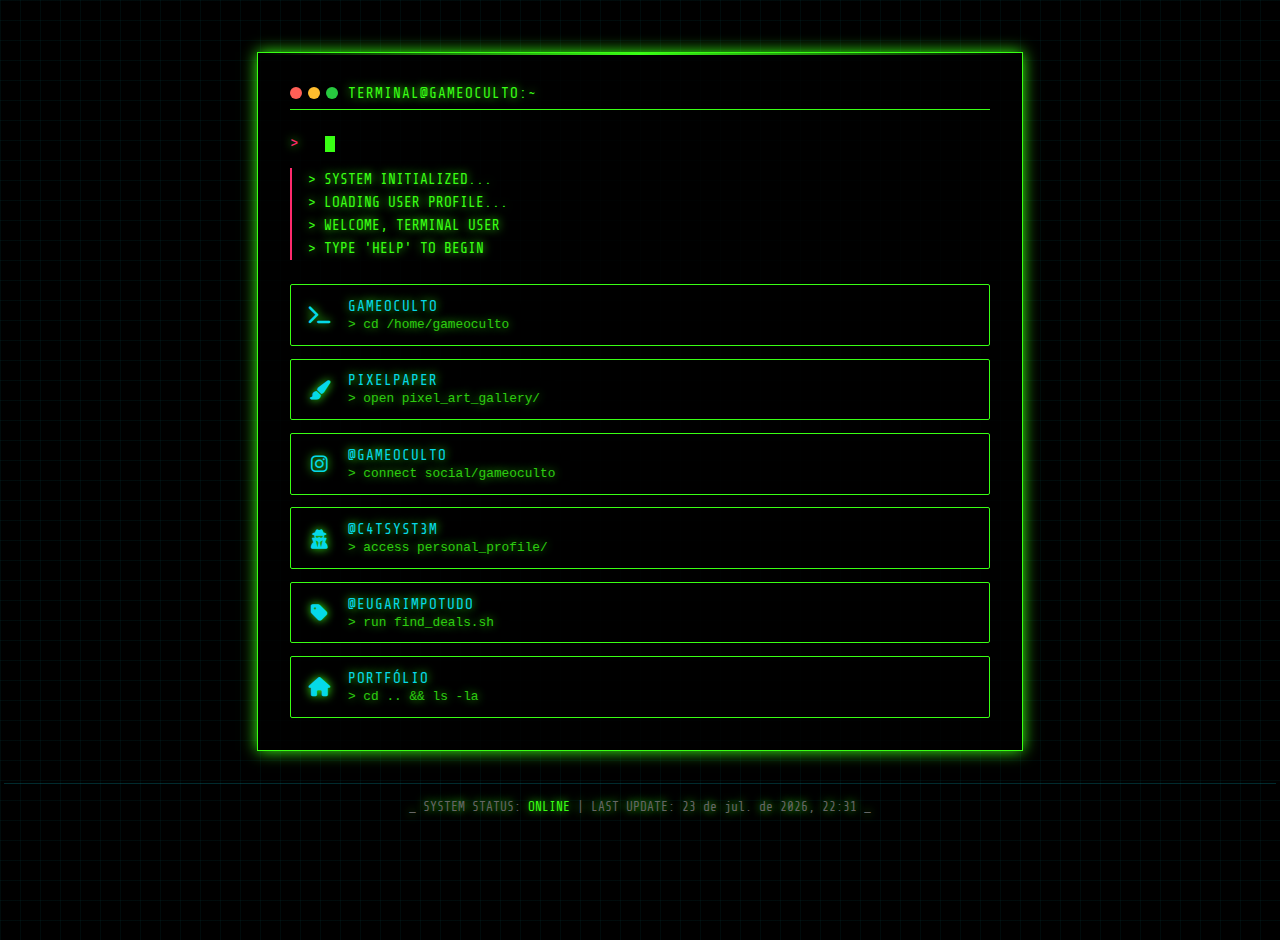
<file: links.html>
<!DOCTYPE html>
<html lang="pt-BR">
<head>
    <meta charset="UTF-8">
    <meta name="viewport" content="width=device-width, initial-scale=1.0">
    <title>Meus Links | GameOculto & C4TSYST3M</title>
    <link rel="stylesheet" href="https://cdnjs.cloudflare.com/ajax/libs/font-awesome/6.0.0-beta3/css/all.min.css">
    <style>
        @import url('https://fonts.googleapis.com/css2?family=Share+Tech+Mono&display=swap');
        
        :root {
            --neon-green: #39ff14;
            --neon-pink: #ff2a6d;
            --neon-blue: #05d9e8;
            --neon-purple: #d300c5;
            --dark-bg: #0a0a0a;
            --darker-bg: #000000;
            --terminal-glow: 0 0 10px var(--neon-green);
        }

        body {
            background-color: var(--darker-bg);
            color: var(--neon-green);
            font-family: 'Share Tech Mono', monospace;
            margin: 0;
            padding: 20px;
            min-height: 100vh;
            display: flex;
            flex-direction: column;
            align-items: center;
            background-image: 
                linear-gradient(rgba(5, 217, 232, 0.05) 1px, transparent 1px),
                linear-gradient(90deg, rgba(5, 217, 232, 0.05) 1px, transparent 1px);
            background-size: 20px 20px;
            text-shadow: var(--terminal-glow);
        }

        .container {
            max-width: 700px;
            width: 100%;
            text-align: left;
            padding: 2rem;
            border: 1px solid var(--neon-green);
            box-shadow: 0 0 15px var(--neon-green);
            background-color: rgba(0, 0, 0, 0.8);
            margin-top: 2rem;
            position: relative;
            overflow: hidden;
        }

        .container::before {
            content: '';
            position: absolute;
            top: 0;
            left: 0;
            right: 0;
            height: 2px;
            background: linear-gradient(90deg, transparent, var(--neon-green), transparent);
            animation: scanline 4s linear infinite;
        }

        @keyframes scanline {
            0% { transform: translateY(-100%); }
            100% { transform: translateY(100vh); }
        }

        .terminal-header {
            display: flex;
            align-items: center;
            margin-bottom: 1.5rem;
            padding-bottom: 0.5rem;
            border-bottom: 1px solid var(--neon-green);
        }

        .terminal-buttons {
            display: flex;
            gap: 6px;
            margin-right: 10px;
        }

        .terminal-btn {
            width: 12px;
            height: 12px;
            border-radius: 50%;
        }

        .btn-close { background-color: #ff5f56; }
        .btn-minimize { background-color: #ffbd2e; }
        .btn-maximize { background-color: #27c93f; }

        .terminal-title {
            color: var(--neon-green);
            font-size: 0.9rem;
            text-transform: uppercase;
            letter-spacing: 1px;
        }

        .profile-img {
            width: 100px;
            height: 100px;
            border-radius: 5px;
            border: 1px solid var(--neon-green);
            margin: 0 0 1.5rem 0;
            box-shadow: 0 0 10px var(--neon-green);
            image-rendering: pixelated;
        }

        h1 {
            color: var(--neon-blue);
            font-size: 1.5rem;
            margin: 0.5rem 0;
            text-transform: uppercase;
            letter-spacing: 2px;
        }

        .typing-text {
            border-right: 2px solid var(--neon-green);
            animation: blink 0.7s step-end infinite;
            padding-right: 5px;
            display: inline-block;
        }

        @keyframes blink {
            from, to { border-color: transparent; }
            50% { border-color: var(--neon-green); }
        }

        .bio {
            color: var(--neon-green);
            margin: 1rem 0;
            line-height: 1.6;
            font-size: 0.9rem;
            border-left: 2px solid var(--neon-pink);
            padding-left: 1rem;
        }

        .prompt {
            color: var(--neon-pink);
            margin-right: 5px;
        }

        .links {
            display: flex;
            flex-direction: column;
            gap: 0.8rem;
            margin-top: 1.5rem;
        }

        .link-item {
            background: rgba(0, 0, 0, 0.3);
            border: 1px solid var(--neon-green);
            border-radius: 2px;
            padding: 0.8rem 1rem;
            display: flex;
            align-items: center;
            text-decoration: none;
            color: var(--neon-green);
            transition: all 0.3s ease;
            position: relative;
            overflow: hidden;
        }

        .link-item::before {
            content: '>';
            position: absolute;
            left: 5px;
            color: var(--neon-pink);
            opacity: 0;
            transition: all 0.3s ease;
        }

        .link-item:hover {
            transform: translateX(10px);
            box-shadow: 0 0 15px var(--neon-green);
            border-color: var(--neon-blue);
            background: rgba(5, 217, 232, 0.1);
        }

        .link-item:hover::before {
            opacity: 1;
            left: 10px;
        }

        .link-item i {
            font-size: 1.2rem;
            margin-right: 1rem;
            color: var(--neon-blue);
            min-width: 25px;
            text-align: center;
        }

        .link-text {
            text-align: left;
        }

        .link-title {
            font-weight: normal;
            display: block;
            color: var(--neon-blue);
            text-transform: uppercase;
            font-size: 0.9rem;
            letter-spacing: 1px;
        }

        .link-desc {
            font-size: 0.8rem;
            color: var(--neon-green);
            opacity: 0.8;
            font-family: 'Courier New', monospace;
        }

        footer {
            margin-top: 2rem;
            color: #666;
            font-size: 0.8rem;
            text-align: center;
            padding: 1rem;
            border-top: 1px solid rgba(5, 217, 232, 0.2);
            width: 100%;
        }

        .cursor {
            display: inline-block;
            width: 10px;
            height: 1rem;
            background-color: var(--neon-green);
            margin-left: 5px;
            animation: blink 1s step-end infinite;
            vertical-align: middle;
        }

        @media (max-width: 768px) {
            .container {
                padding: 1.2rem;
                margin: 1rem;
            }
            
            h1 {
                font-size: 1.3rem;
            }
            
            .link-item {
                padding: 0.7rem;
            }
        }
    </style>
</head>
<body>
    <div class="container">
        <div class="terminal-header">
            <div class="terminal-buttons">
                <div class="terminal-btn btn-close"></div>
                <div class="terminal-btn btn-minimize"></div>
                <div class="terminal-btn btn-maximize"></div>
            </div>
            <div class="terminal-title">terminal@gameoculto:~</div>
        </div>

        <div class="typing-container">
            <span class="prompt">></span> <span id="typing-text" class="typing-text"></span><span class="cursor"></span>
        </div>
        
        <div class="bio">
            > SYSTEM INITIALIZED...<br>
            > LOADING USER PROFILE...<br>
            > WELCOME, TERMINAL USER<br>
            > TYPE 'HELP' TO BEGIN
        </div>
        
        <div class="links">
            <a href="https://gameoculto.site" target="_blank" class="link-item">
                <i class="fas fa-terminal"></i>
                <div class="link-text">
                    <span class="link-title">GameOculto</span>
                    <span class="link-desc">> cd /home/gameoculto</span>
                </div>
            </a>
            
            <a href="https://pixelpaper.art" target="_blank" class="link-item">
                <i class="fas fa-paint-brush"></i>
                <div class="link-text">
                    <span class="link-title">PixelPaper</span>
                    <span class="link-desc">> open pixel_art_gallery/</span>
                </div>
            </a>
            
            <a href="https://instagram.com/gameoculto" target="_blank" class="link-item">
                <i class="fab fa-instagram"></i>
                <div class="link-text">
                    <span class="link-title">@gameoculto</span>
                    <span class="link-desc">> connect social/gameoculto</span>
                </div>
            </a>
            
            <a href="https://instagram.com/c4tsyst3m" target="_blank" class="link-item">
                <i class="fas fa-user-secret"></i>
                <div class="link-text">
                    <span class="link-title">@c4tsyst3m</span>
                    <span class="link-desc">> access personal_profile/</span>
                </div>
            </a>
            
            <a href="https://instagram.com/eugarimpotudo" target="_blank" class="link-item">
                <i class="fas fa-tag"></i>
                <div class="link-text">
                    <span class="link-title">@eugarimpotudo</span>
                    <span class="link-desc">> run find_deals.sh</span>
                </div>
            </a>
            
            <a href="index.html" class="link-item">
                <i class="fas fa-home"></i>
                <div class="link-text">
                    <span class="link-title">Portfólio</span>
                    <span class="link-desc">> cd .. && ls -la</span>
                </div>
            </a>
        </div>
    </div>
    
    <footer>
        <span class="blink">_</span> SYSTEM STATUS: <span style="color: var(--neon-green)">ONLINE</span> | LAST UPDATE: <span id="current-date"></span> <span class="blink">_</span>
    </footer>

    <script>
        // Terminal typing effect
        const text = "> INITIALIZING TERMINAL...";
        const typingText = document.getElementById('typing-text');
        let i = 0;

        function typeWriter() {
            if (i < text.length) {
                typingText.textContent += text.charAt(i);
                i++;
                setTimeout(typeWriter, 50);
            } else {
                // Start cursor blink after typing
                document.querySelector('.cursor').style.animation = 'blink 1s step-end infinite';
            }
        }

        // Set current date
        const options = { year: 'numeric', month: 'short', day: 'numeric', hour: '2-digit', minute: '2-digit' };
        document.getElementById('current-date').textContent = new Date().toLocaleDateString('pt-BR', options);

        // Start typing effect
        window.onload = () => {
            setTimeout(typeWriter, 1000);
            
            // Add scanline effect
            const container = document.querySelector('.container');
            const scanline = document.createElement('div');
            scanline.className = 'scanline';
            container.appendChild(scanline);
            
            // Random glitch effect
            setInterval(() => {
                if (Math.random() > 0.9) {
                    container.style.textShadow = '0 0 5px ' + 
                        (Math.random() > 0.5 ? 'var(--neon-blue)' : 'var(--neon-pink)');
                    setTimeout(() => {
                        container.style.textShadow = 'var(--terminal-glow)';
                    }, 100);
                }
            }, 5000);
        };
    </script>
</body>
</html>
</file>
